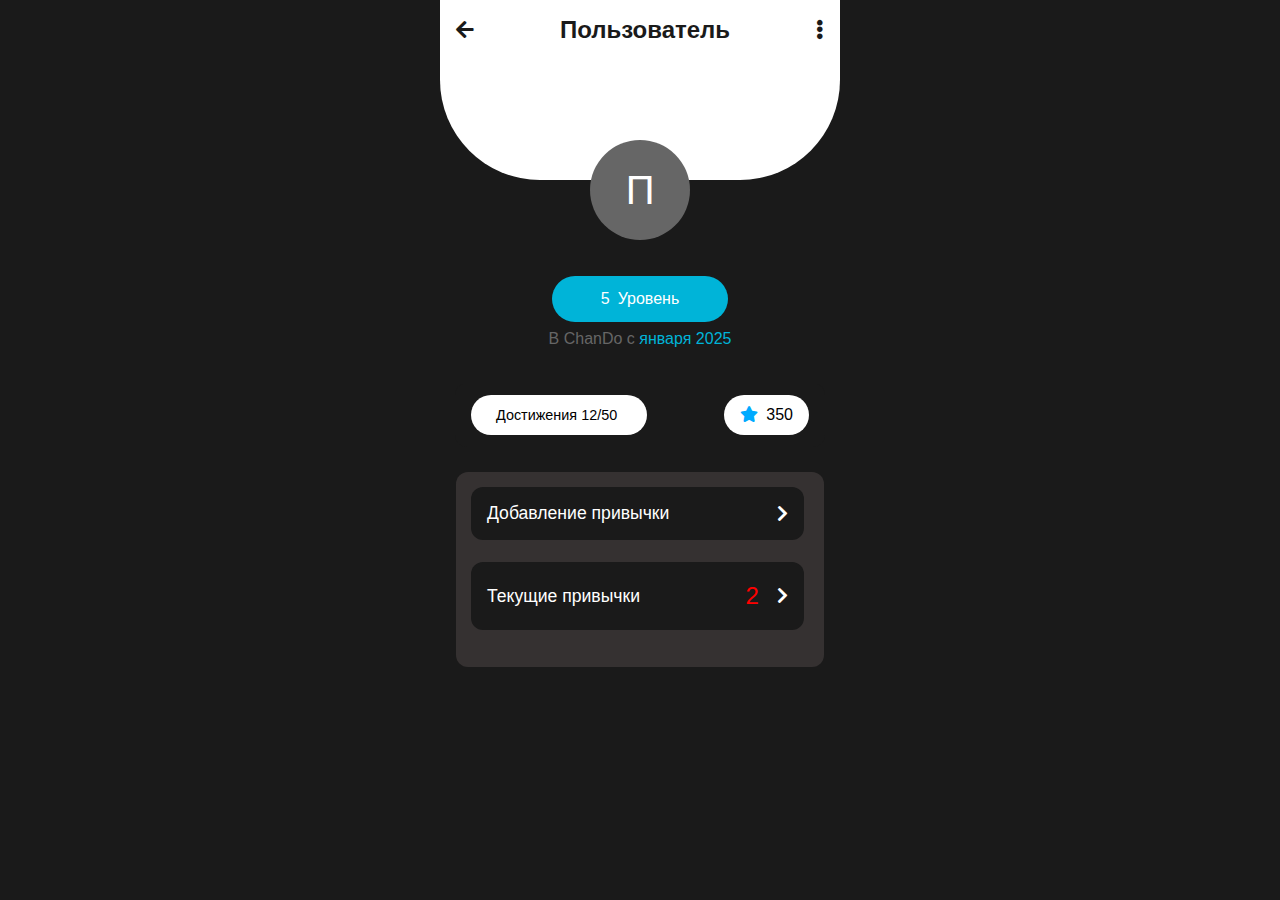
<file: index.html>
<!DOCTYPE html>
<html lang="en">
<head>
    <meta charset="UTF-8">
    <meta name="viewport" content="width=device-width, initial-scale=1.0">
    <title>ChanDo Profile</title>
    <link rel="stylesheet" href="https://cdnjs.cloudflare.com/ajax/libs/font-awesome/5.15.3/css/all.min.css">
    <link rel="stylesheet" href="./style.css">
</head>
<body>
    <div class="container">
        <!-- Header -->
        <div class="header">
            <a href="#" style="color: inherit; text-decoration: none;">
                <i class="fas fa-arrow-left"></i>
            </a>
            <h1>Пользователь</h1>
            <i class="fas fa-ellipsis-v" id="menu-toggle"></i>
            <div class="dropdown-menu" id="dropdown-menu">
                <a href="achievements.html"><i class="fas fa-trophy"></i>Достижения</a>
                <a href="settings.html"><i class="fas fa-cog"></i>Настройки</a>
                <a href="logout.html"><i class="fas fa-sign-out-alt"></i>Выйти</a>
            </div>
        </div>
        
        <!-- Profile Section -->
        <div class="profile-section">
            <div class="profile-background"></div>
            <div class="profile-icon" id="profile-icon">П</div>
            <a href="level.html" class="level-button">
                <span>5</span>
                <span>Уровень</span>
            </a>
            <p style="color: #666; margin-top: 8px;">В ChanDo с <span style="color: #00b4d8;">января 2025</span></p>
        </div>
        
        <!-- Achievements Section -->
        <div class="achievements">
            <div class="achievements-counter">
                Достижения 12/50
            </div>
            <div class="star-counter">
                <i class="fas fa-star"></i>
                350
            </div>
        </div>
        
        <!-- Habits Section -->
        <div class="habits">
            <a href="good-habits.html">
                <span>Добавление привычки</span>
                <div style="display: flex; align-items: center;">
                    <i class="fas fa-chevron-right" style="margin-left: 8px;"></i>
                </div>
            </a>
            <a href="bad-habits.html">
                <span>Текущие привычки</span>
                <div style="display: flex; align-items: center;">
                    <span class="badge badge-red">2</span>
                    <i class="fas fa-chevron-right" style="margin-left: 8px;"></i>
                </div>
            </a>
        </div>
    </div>
    
    <!-- Modal for Avatar Selection -->
    <div id="avatar-modal" class="modal">
        <div class="modal-content">
            <h2 class="section-title">Выберите аватарку</h2>
            <div id="avatars-grid" class="grid grid-cols-3 gap-4">
            </div>
            <button class="level-button w-full mt-4" onclick="closeModal()">Закрыть</button>
        </div>
    </div>
    
    <script>
        const profileIcon = document.getElementById('profile-icon');
        const avatarModal = document.getElementById('avatar-modal');
        const avatarsGrid = document.getElementById('avatars-grid');

        // Массив путей к аватаркам
        const avatarImages = [
            'images/avatar1.png',
            'images/avatar2.png',
            'images/avatar3.png',
            'images/avatar4.png',
            'images/avatar5.png',
            'images/avatar6.png'
        ];

        // Создаем аватарки
        function createAvatars() {
            for (let i = 0; i < 6; i++) {
                const avatar = document.createElement('img');
                avatar.className = 'avatar';
                avatar.src = avatarImages[i];
                avatar.alt = `Avatar ${i + 1}`;
                avatar.onclick = () => selectAvatar(avatar, i);
                avatarsGrid.appendChild(avatar);
            }
        }

        // Функция выбора аватарки
        function selectAvatar(element, index) {
            profileIcon.innerHTML = `<img src="${avatarImages[index]}" alt="Selected Avatar" style="width: 100%; height: 100%; border-radius: 50%;">`;
            closeModal();
        }

        profileIcon.addEventListener('click', () => {
            avatarModal.classList.add('active');
        });

        function closeModal() {
            avatarModal.classList.remove('active');
        }

        // Создаем аватарки при загрузке страницы
        createAvatars();

        // Добавляем обработчик для выпадающего меню
        const menuToggle = document.getElementById('menu-toggle');
        const dropdownMenu = document.getElementById('dropdown-menu');
        let isMenuOpen = false;

        menuToggle.addEventListener('click', (e) => {
            e.stopPropagation();
            isMenuOpen = !isMenuOpen;
            dropdownMenu.classList.toggle('active');
        });

        // Закрываем меню при клике вне его
        document.addEventListener('click', (e) => {
            if (isMenuOpen && !dropdownMenu.contains(e.target)) {
                dropdownMenu.classList.remove('active');
                isMenuOpen = false;
            }
        });
    </script>
</body>
</html>
</file>
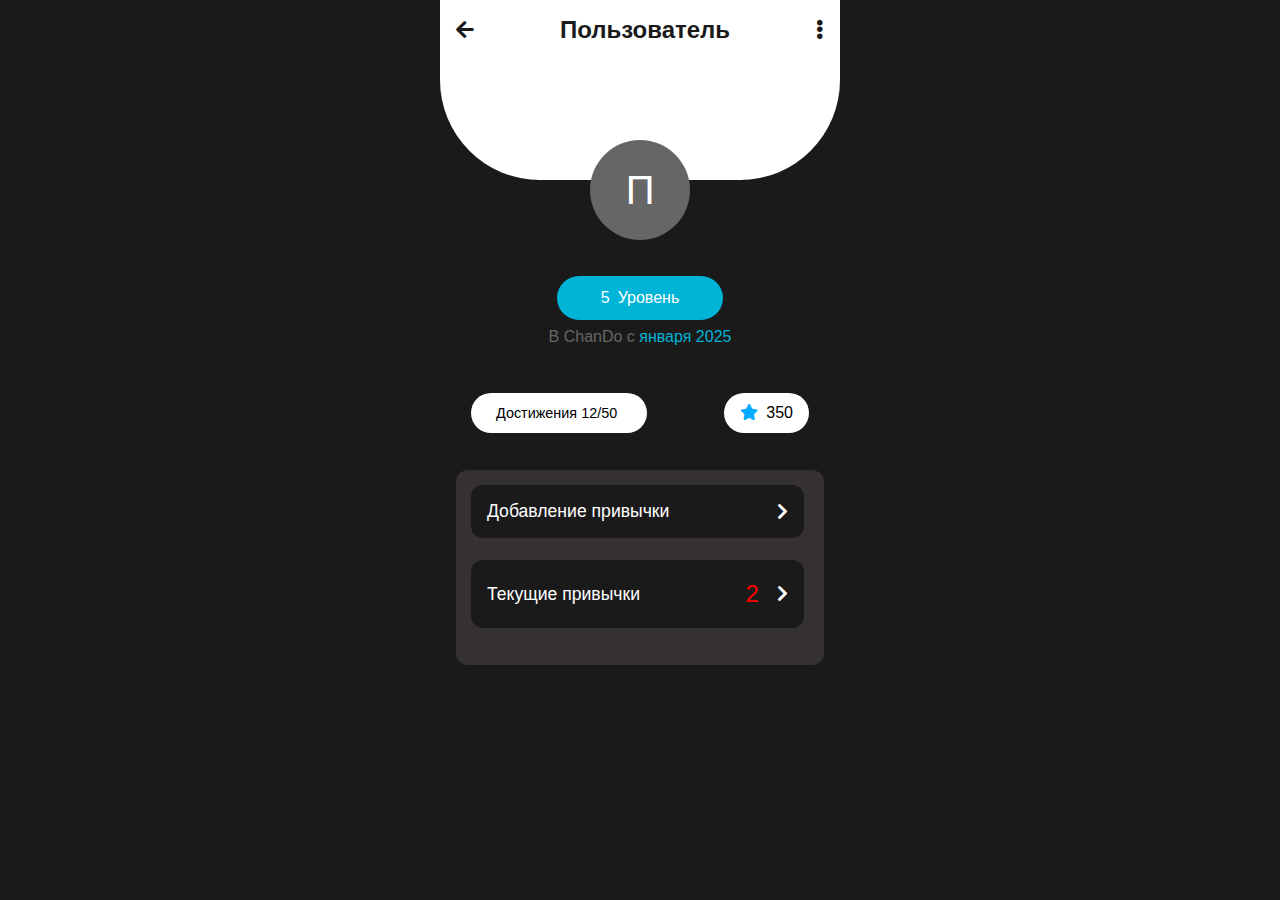
<file: profile.html>
<!DOCTYPE html>
<html lang="en">
<head>
    <meta charset="UTF-8">
    <meta name="viewport" content="width=device-width, initial-scale=1.0">
    <title>ChanDo Profile</title>
    <link rel="stylesheet" href="https://cdnjs.cloudflare.com/ajax/libs/font-awesome/5.15.3/css/all.min.css">
    <link rel="stylesheet" href="./profile.css">
</head>
<body>
    <div class="container">
        <!-- Header -->
        <div class="header">
            <a href="#" style="color: inherit; text-decoration: none;">
                <i class="fas fa-arrow-left"></i>
            </a>
            <h1>Пользователь</h1>
            <i class="fas fa-ellipsis-v" id="menu-toggle"></i>
            <div class="dropdown-menu" id="dropdown-menu">
                <a href="achievements.html"><i class="fas fa-trophy"></i>Достижения</a>
                <a href="settings.html"><i class="fas fa-cog"></i>Настройки</a>
                <a href="logout.html"><i class="fas fa-sign-out-alt"></i>Выйти</a>
            </div>
        </div>
        
        <!-- Profile Section -->
        <div class="profile-section">
            <div class="profile-background"></div>
            <div class="profile-icon" id="profile-icon">П</div>
            <a href="#" class="level-button" onclick="openModal()">
                <span>5</span>
                <span>Уровень</span>
            </a>
            <p style="color: #666; margin-top: 8px;">В ChanDo с <span style="color: #00b4d8;">января 2025</span></p>
        </div>
        
        <!-- Achievements Section -->
        <div class="achievements">
            <div class="achievements-counter">
                Достижения 12/50
            </div>
            <div class="star-counter">
                <i class="fas fa-star"></i>
                350
            </div>
        </div>
        
        <!-- Habits Section -->
        <div class="habits">
            <a href="good-habits.html">
                <span>Добавление привычки</span>
                <div style="display: flex; align-items: center;">
                    <i class="fas fa-chevron-right" style="margin-left: 8px;"></i>
                </div>
            </a>
            <a href="bad-habits.html">
                <span>Текущие привычки</span>
                <div style="display: flex; align-items: center;">
                    <span class="badge badge-red">2</span>
                    <i class="fas fa-chevron-right" style="margin-left: 8px;"></i>
                </div>
            </a>
        </div>
    </div>
    
    <!-- Modal for Avatar Selection -->
    <div id="avatar-modal" class="modal">
        <div class="modal-content">
            <h2 class="section-title">Выберите аватарку</h2>
            <div id="avatars-grid" class="grid grid-cols-3 gap-4">
            </div>
            <a href="#" class="level-button w-full mt-4 close-button" onclick="closeModal()" style="text-decoration: none; text-align: center; display: block; margin: 0 auto;">Закрыть</a>
        </div>
    </div>
    <script src="./profile.js"></script>
</body>
</html>
</file>
<file: style.css>
@import url('https://fonts.googleapis.com/css2?family=Roboto:ital,wght@0,100..900;1,100..900&display=swap');
body {
    background-color: #1a1a1a;
    color: white;
    font-family: Arial, sans-serif;
    margin: 0;
    padding: 0;
}
.container {
    max-width: 400px;
    margin: auto;
    background-color: #1a1a1a;
    min-height: 100vh;
}
.header {
    display: flex;
    justify-content: space-between;
    align-items: center;
    padding: 16px;
    background-color: white;
    color: #1a1a1a;
}
.header h1 {
    font-size: 1.5rem;
    font-weight: 700;
    margin: 0;
}
.header i {
    color: #1a1a1a;
    font-size: 1.25rem;
}
.profile-section {
    position: relative;
    background-color: #1a1a1a;
    padding: 20px;
    text-align: center;
}
.profile-background {
    position: absolute;
    inset: 0;
    top: 0;
    height: 120px;
    background-color: white;
    border-bottom-left-radius: 100px;
    border-bottom-right-radius: 100px;
}
.profile-icon {
    width: 100px;
    height: 100px;
    background-color: #666;
    border-radius: 50%;
    display: flex;
    align-items: center;
    justify-content: center;
    font-size: 2.5rem;
    font-weight: 500;
    cursor: pointer;
    margin: 60px auto 20px;
    color: white;
    position: relative;
}
.level-button {
    margin-top: 16px;
    background-color: #00b4d8;
    color: white;
    border-radius: 9999px;
    padding: 8px 25px;
    text-align: center;
    display: inline-flex;
    font-weight: 500;
    text-decoration: none;
    font-size: 1rem;
    width: 35%;
    height: 30px;
    align-items: center;
    justify-content: center;
    gap: 8px;
}
.achievements {
    background-color: #1a1a1a;
    border-radius: 12px;
    padding: 12px 16px;
    margin: 16px;
    display: flex;
    justify-content: space-between;
    align-items: center;
}
.habits {
    margin: 16px;
    background-color: #353131;
    border-radius: 12px;
    padding: 15px;
}
.habits a {
    display: flex;
    justify-content: space-between;
    align-items: center;
    background-color: #1a1a1a;
    color: white;
    border-radius: 12px;
    padding: 16px;
    text-decoration: none;
    width: 89%;
    font-size: 1.1rem;
    margin-bottom: 22px;
    margin-right: -20px;
}
.modal {
    display: none;
    position: fixed;
    inset: 0;
    background-color: rgba(0, 0, 0, 0.8);
    justify-content: center;
    align-items: center;
    z-index: 1000;
}
.modal.active {
    display: flex;
}
.modal-content {
    background-color: #2a2a2a;
    border-radius: 16px;
    padding: 24px;
    max-width: 300px;
    width: 100%;
    color: white;
}
.avatar {
    width: 80px;
    height: 80px;
    border-radius: 50%;
    cursor: pointer;
    margin: 0 auto;
    display: block;
}
.section-title {
    font-size: 1.25rem;
    font-weight: 600;
    margin-bottom: 22px;
    text-align: center;
    color: white;
}
.badge {
    color: white;
    padding: 4px 10px;
    border-radius: 9999px;
    font-size: 1.5rem;
    font-weight: 500;
}
.badge-green {
    color: #00ff5e;
}
.badge-red {
    color: #ff0000;
}
select {
    background-color: #2a2a2a;
    color: white;
    border: none;
    padding: 8px 16px;
    border-radius: 8px;
}
.achievements-counter {
    display: inline-flex;
    align-items: center;
    color: rgb(0, 0, 0);
    font-size: 0.9rem;
    font-weight: 500;
    background-color: #ffffff;
    padding: 12px 15px 12px 25px;
    border-radius: 20px;
    position: relative;
    padding-right: 30px;
}
.achievements-counter::after {
    content: '';
    position: absolute;
    right: 12px;
    top: 50%;
    transform: translateY(-50%);
    width: 0;
    height: 0;
    border-left: 5px solid transparent;
    border-right: 5px solid transparent;
    border-top: 5px solid white;
}
.star-counter {
    display: inline-flex;
    align-items: center;
    color: rgb(0, 0, 0);
    font-weight: 500;
    background-color: #ffffff;
    padding: 11px 16px;
    border-radius: 20px;
}
.star-counter i {
    color: #00aaff;
    margin-right: 8px;
    margin-top: -2px;
}
#avatars-grid {
    display: grid;
    grid-template-columns: repeat(3, 1fr);
    gap: 12px;
    justify-items: center;
    padding: 0 20px;
    margin-right: 20px;
}
.achievements{
    margin: 15px;
    margin-top: -1px;
    margin-bottom: 25px;
}
.dropdown-menu {
    position: absolute;
    top: 60px;
    right: 16px;
    background-color: #353131;
    border-radius: 12px;
    padding: 8px 0;
    min-width: 180px;
    opacity: 0;
    visibility: hidden;
    transform: translateY(-10px);
    transition: all 0.3s ease;
    z-index: 100;
}
.dropdown-menu.active {
    opacity: 1;
    visibility: visible;
    transform: translateY(0);
}
.dropdown-menu a {
    display: flex;
    align-items: center;
    padding: 12px 16px;
    color: white;
    text-decoration: none;
    font-size: 0.95rem;
    transition: background-color 0.2s ease;
}
.dropdown-menu a:hover {
    background-color: rgba(255, 255, 255, 0.1);
}
.dropdown-menu i {
    margin-right: 12px;
    font-size: 1.1rem;
    width: 20px;
    color: #00b4d8;
}
</file>
<file: profile.css>
@import url('https://fonts.googleapis.com/css2?family=Roboto:ital,wght@0,100..900;1,100..900&display=swap');
body {
    background-color: #1a1a1a;
    color: white;
    font-family: Arial, sans-serif;
    margin: 0;
    padding: 0;
}
.container {
    max-width: 400px;
    margin: auto;
    background-color: #1a1a1a;
    min-height: 100vh;
}
.header {
    display: flex;
    justify-content: space-between;
    align-items: center;
    padding: 16px;
    background-color: white;
    color: #1a1a1a;
    position: relative;
}
.header h1 {
    font-size: 1.5rem;
    font-weight: 700;
    margin: 0;
}
.header i {
    color: #1a1a1a;
    font-size: 1.25rem;
}
.profile-section {
    position: relative;
    background-color: #1a1a1a;
    padding: 20px;
    text-align: center;
}
.profile-background {
    position: absolute;
    inset: 0;
    top: 0;
    height: 120px;
    background-color: white;
    border-bottom-left-radius: 100px;
    border-bottom-right-radius: 100px;
}
.profile-icon {
    width: 100px;
    height: 100px;
    background-color: #666;
    border-radius: 50%;
    display: flex;
    align-items: center;
    justify-content: center;
    font-size: 2.5rem;
    font-weight: 500;
    cursor: pointer;
    margin: 60px auto 20px;
    color: white;
    position: relative;
}
.level-button {
    margin-top: 16px;
    background-color: #00b4d8;
    color: white;
    border-radius: 9999px;
    padding: 7px 20px;
    text-align: center;
    display: inline-flex;
    font-weight: 500;
    text-decoration: none;
    font-size: 1rem;
    width: 35%;
    height: 30px;
    align-items: center;
    justify-content: center;
    gap: 8px;
}
.achievements {
    background-color: #1a1a1a;
    border-radius: 12px;
    padding: 12px 16px;
    margin: 16px;
    display: flex;
    justify-content: space-between;
    align-items: center;
}
.habits {
    margin: 16px;
    background-color: #353131;
    border-radius: 12px;
    padding: 15px;
}
.habits a {
    display: flex;
    justify-content: space-between;
    align-items: center;
    background-color: #1a1a1a;
    color: white;
    border-radius: 12px;
    padding: 16px;
    text-decoration: none;
    width: 89%;
    font-size: 1.1rem;
    margin-bottom: 22px;
    margin-right: -20px;
}
.modal {
    display: none;
    position: fixed;
    inset: 0;
    background-color: rgba(0, 0, 0, 0.8);
    justify-content: center;
    align-items: center;
    z-index: 1000;
}
.modal.active {
    display: flex;
}
.modal-content {
    background-color: #2a2a2a;
    border-radius: 16px;
    padding: 24px;
    max-width: 300px;
    width: 100%;
    color: white;
}
.avatar {
    width: 80px;
    height: 80px;
    border-radius: 50%;
    cursor: pointer;
    margin: 0 auto;
    display: block;
}
.section-title {
    font-size: 1.25rem;
    font-weight: 600;
    margin-bottom: 22px;
    text-align: center;
    color: white;
}
.badge {
    color: white;
    padding: 4px 10px;
    border-radius: 9999px;
    font-size: 1.5rem;
    font-weight: 500;
}
.badge-green {
    color: #00ff5e;
}
.badge-red {
    color: #ff0000;
}
select {
    background-color: #2a2a2a;
    color: white;
    border: none;
    padding: 8px 16px;
    border-radius: 8px;
}
.achievements-counter {
    display: inline-flex;
    align-items: center;
    color: rgb(0, 0, 0);
    font-size: 0.9rem;
    font-weight: 500;
    background-color: #ffffff;
    padding: 12px 15px 12px 25px;
    border-radius: 20px;
    position: relative;
    padding-right: 30px;
}
.achievements-counter::after {
    content: '';
    position: absolute;
    right: 12px;
    top: 50%;
    transform: translateY(-50%);
    width: 0;
    height: 0;
    border-left: 5px solid transparent;
    border-right: 5px solid transparent;
    border-top: 5px solid white;
}
.star-counter {
    display: inline-flex;
    align-items: center;
    color: rgb(0, 0, 0);
    font-weight: 500;
    background-color: #ffffff;
    padding: 11px 16px;
    border-radius: 20px;
}
.star-counter i {
    color: #00aaff;
    margin-right: 8px;
    margin-top: -2px;
}
#avatars-grid {
    display: grid;
    grid-template-columns: repeat(3, 1fr);
    gap: 12px;
    justify-items: center;
    padding: 0 20px;
    margin-right: 20px;
}
.achievements{
    margin: 15px;
    margin-top: -1px;
    margin-bottom: 25px;
}
.dropdown-menu {
    position: absolute;
    top: 100%;
    right: 16px;
    background-color: #353131;
    border-radius: 12px;
    padding: 8px 0;
    min-width: 180px;
    opacity: 0;
    visibility: hidden;
    transform: translateY(-10px);
    transition: all 0.3s ease;
    z-index: 100;
}
.dropdown-menu.active {
    opacity: 1;
    visibility: visible;
    transform: translateY(0);
}
.dropdown-menu a {
    display: flex;
    align-items: center;
    padding: 12px 16px;
    color: white;
    text-decoration: none;
    font-size: 0.95rem;
    transition: background-color 0.2s ease;
}
.dropdown-menu a:hover {
    background-color: rgba(255, 255, 255, 0.1);
}
.dropdown-menu i {
    margin-right: 12px;
    font-size: 1.1rem;
    width: 20px;
    color: #00b4d8;
}

.close-button {
    width: 100px !important;
    margin: 20px auto 0 !important;
    display: block !important;
    align-items: center;
}
</file>
